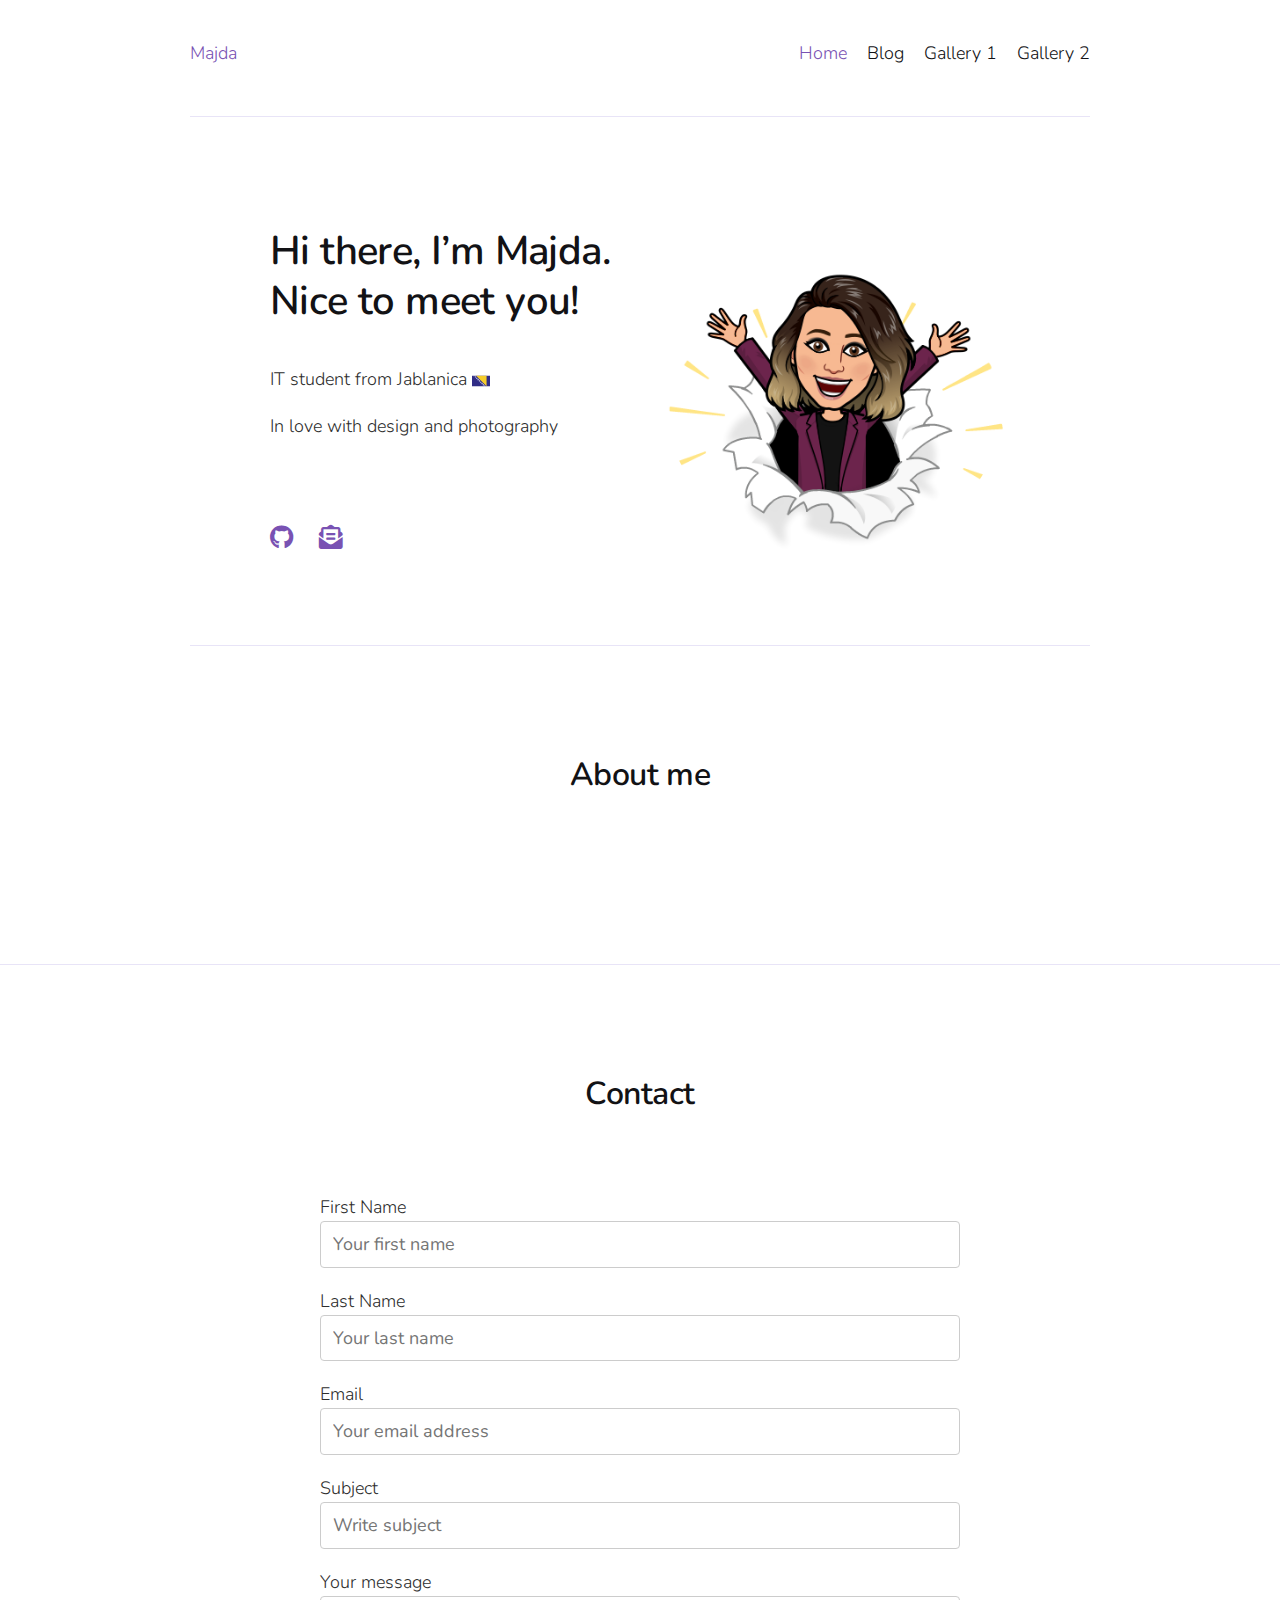
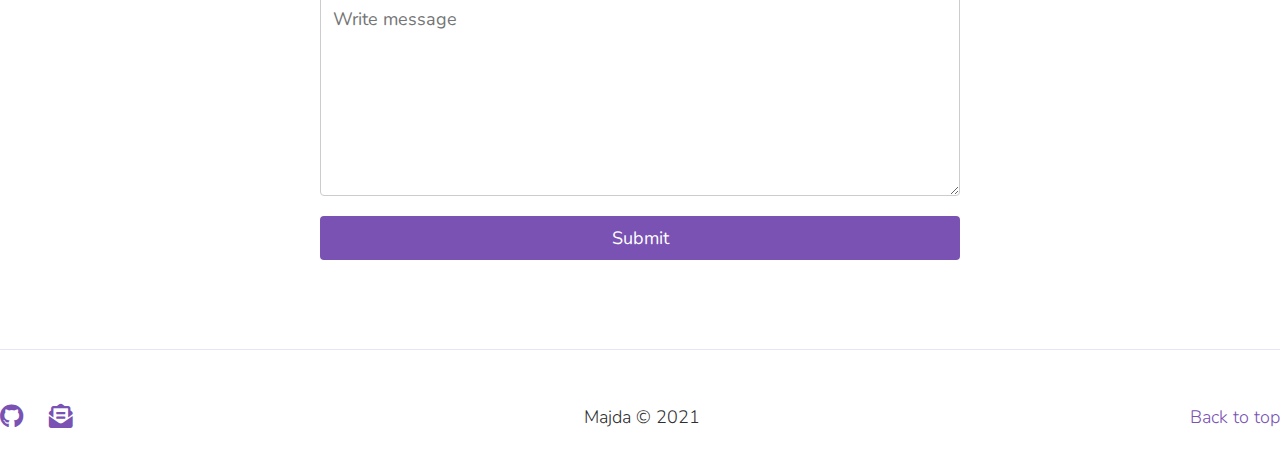
<file: index.html>
<!doctype html>
<html lang="en">

<head>
    <meta charset="utf-8">
    <meta name="viewport" content="width=device-width, initial-scale=1, shrink-to-fit=no">
    <title>Portfolio - Majda Helbet</title>
    <meta name="description" content="My portfolio">
    <meta name="author" content="Majda Helbet">
    <link rel="icon" href="favicon.ico">
    <link rel="stylesheet" href="css/normalize.css">
    <link rel="stylesheet" href="css/style.css">
    <link rel="stylesheet" href="https://cdnjs.cloudflare.com/ajax/libs/font-awesome/5.15.1/css/all.min.css" />
    <link rel="stylesheet" href="https://fonts.googleapis.com/css2?family=Nunito:ital,wght@0,300;1,600&display=swap" />
</head>

<body>
    <div class="container">

        <header class="header">
            <div class="logo">
                <a href="index.html" rel="Home">Majda</a>
            </div>
            <nav class="menu">
                <a class="active" href="index.html" title="You are here">Home</a>
                <a href="blog.html">Blog</a>
                <a href="gallery-1.html">Gallery 1</a>
                <a href="gallery-2.html">Gallery 2</a>
            </nav>
        </header>

        <hr>

        <div class="intro">

            <div class="desc">

                <h1 class="title">
                    Hi there, I’m Majda.<br>Nice to meet you!
                </h1>

                <p>IT student from Jablanica <img src="img/ba.svg" alt="BiH" height="18"></p>
                <p>In love with design and photography</p>

                <nav class="social">
                    <a href="https://github.com/mhelbet" title="GitHub" target="_blank">
                        <i class="fab fa-github"></i>
                    </a>
                    <a href="mailto:majdahel@gmail.com" title="Email" target="_blank">
                        <i class="fas fa-envelope-open-text"></i>
                    </a>
                </nav>

            </div>

            <div class="avatar">
                <img src="img/avatar1.png" alt="Majda">
            </div>

        </div>

        <hr>

        <div class="about">

            <h2 class="title">
                About me
            </h2>

            

            </div>

        </div>

        <hr>

        <div class="contact">

            <h2 class="title">
                Contact
            </h2>

            <form class="form" action="index.html" method="GET">

                <label for="first-name">First Name</label>
                <input type="text" id="first-name" name="first-name" placeholder="Your first name">

                <label for="last-name">Last Name</label>
                <input type="text" id="last-name" name="last-name" placeholder="Your last name">

                <label for="email">Email</label>
                <input type="email" id="email" name="email" placeholder="Your email address">

                <label for="subject">Subject</label>
                <input type="text" id="subject" name="subject" placeholder="Write subject">

                <label for="message">Your message</label>
                <textarea id="message" name="message" placeholder="Write message" style="height:200px"></textarea>

                <button type="submit">Submit</button>

            </form>

        </div>

        <hr>

        <footer class="footer">

            <nav class="social">
                <a href="https://github.com/mhelbet" title="GitHub" target="_blank">
                    <i class="fab fa-github"></i>
                </a>
                <a href="mailto:majdahelbet@gmail.com" title="Email" target="_blank">
                    <i class="fas fa-envelope-open-text"></i>
                </a>
            </nav>

            <span>Majda &copy; 2021</span>

            <a class="top" href="#">Back to top</a>

        </footer>

    </div>

</body>

</html>
</file>
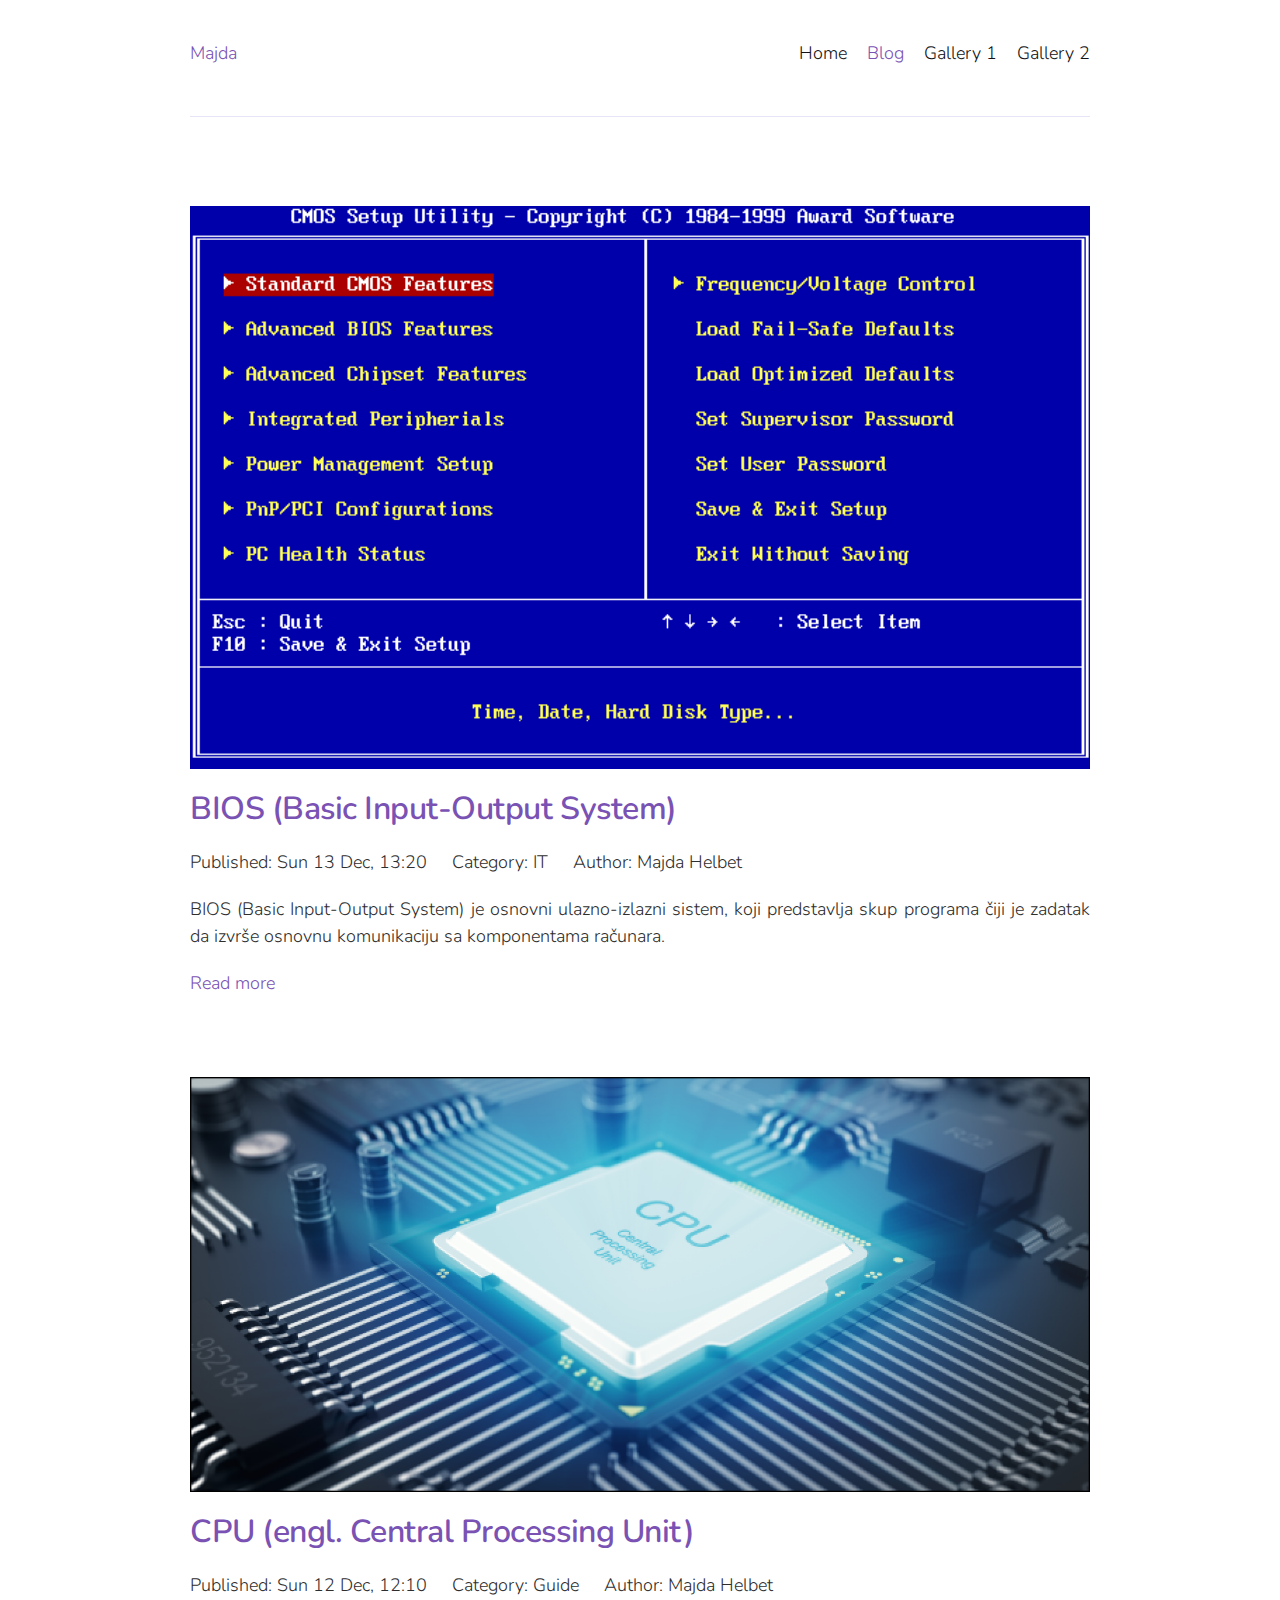
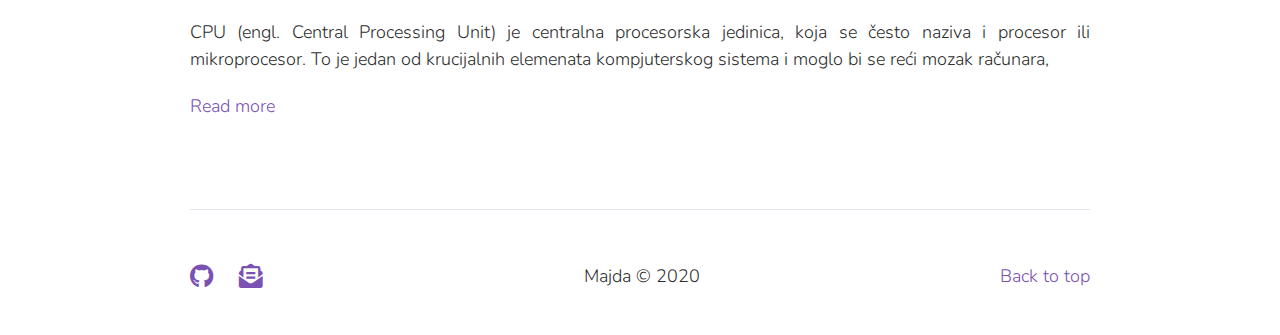
<file: blog.html>
<!doctype html>
<html lang="en">

<head>
    <meta charset="utf-8">
    <meta name="viewport" content="width=device-width, initial-scale=1, shrink-to-fit=no">
    <title>Blog - Majda Helbet</title>
    <meta name="description" content="My portfolio">
    <meta name="author" content="Majda Helbet">
    <link rel="icon" href="favicon.ico">
    <link rel="stylesheet" href="css/normalize.css">
    <link rel="stylesheet" href="css/style.css">
    <link rel="stylesheet" href="https://cdnjs.cloudflare.com/ajax/libs/font-awesome/5.15.1/css/all.min.css" />
    <link rel="stylesheet" href="https://fonts.googleapis.com/css2?family=Nunito:ital,wght@0,300;1,600&display=swap" />
</head>

<body>
    <div class="container">

        <header class="header">

            <div class="logo">
                <a href="index.html" rel="home">Majda</a>
            </div>

            <nav class="menu">
                <a href="index.html" title="You are here">Home</a>
                <a class="active" href="blog.html">Blog</a>
                <a href="gallery-1.html">Gallery 1</a>
                <a href="gallery-2.html">Gallery 2</a>
            </nav>

        </header>

        <hr>

        <div class="articles">

            <article class="article">

                <header>

                    <a class="thumbnail" href="article-1.html">
                        <img src="img/bios.png">
                    </a>

                    <h2 class="title">
                        <a href="article-1.html">BIOS (Basic Input-Output System)</a>
                    </h2>
                    
                    <ul class="meta">
                        <li class="published">Published: Sun 13 Dec, 13:20</li>
                        <li class="category">Category: IT</li>
                        <li class="author">Author: Majda Helbet</li>
                    </ul>

                </header>
                
                <p class="summary">BIOS (Basic Input-Output System) je osnovni ulazno-izlazni sistem, koji predstavlja 
                    skup programa čiji je zadatak da izvrše osnovnu komunikaciju sa komponentama računara.</p>
                
                <footer>
                    <a href="article-1.html">Read more</a>
                </footer>
                
            </article>

            <article class="article">

                <header>

                    <a class="thumbnail" href="article-2.html">
                        <img src="img/cpu.png">
                    </a>

                    <h2 class="title">
                        <a href="article-2.html">CPU (engl. Central Processing Unit)</a>
                    </h2>

                    <ul class="meta">
                        <li class="published">Published: Sun 12 Dec, 12:10</li>
                        <li class="category">Category: Guide</li>
                        <li class="author">Author: Majda Helbet</li>
                    </ul>

                </header>
                
                <p class="summary">CPU (engl. Central Processing Unit) je centralna procesorska jedinica, koja se često naziva i procesor ili mikroprocesor. 
                        To je jedan od krucijalnih elemenata kompjuterskog sistema i moglo bi se reći mozak računara,</p>
               
                <footer>
                    <a href="article-2.html">Read more</a>
                </footer>

            </article>

        </div>

        <hr>

        <footer class="footer">

            <nav class="social">
                <a href="https://github.com/mhelbet" title="GitHub" target="_blank">
                    <i class="fab fa-github"></i>
                </a>
                <a href="mailto:majdahel@gmail.com" title="Email" target="_blank">
                    <i class="fas fa-envelope-open-text"></i>
                </a>
            </nav>

            <span>Majda &copy; 2020</span>

            <a class="top" href="#">Back to top</a>

        </footer>
        
    </div>

</body>

</html>
</file>
<file: css/style.css>
body {
  font-family: "Nunito", sans-serif;
  font-size: 18px;
  font-weight: 300;
  line-height: 1.5;
  color: #2e2e2e;
  background-color: #fff;
}

a {
  color: #7952b3;
  text-decoration: none;
}

a:focus,
a:hover {
  color: #121215;
  text-decoration: none;
}

h1,
h2,
h3,
h4,
h5,
h6 {
  margin: 20px 0;
  font-weight: 600;
  line-height: 1.25;
  color: #121215;
  letter-spacing: -0.015em;
}

h1 {
  font-size: 40px;
}

h2 {
  font-size: 32px;
}

h3 {
  font-size: 28px;
}

h4 {
  font-size: 24px;
}

h5 {
  font-size: 20px;
}

h6 {
  font-size: 16px;
}

p {
  margin-top: 0;
  margin-bottom: 20px;
}

img {
  vertical-align: middle;
}

hr {
  height: 1px;
  background-color: #e8e4f7;
  border-style: none;
}



.container {
  margin: 0 auto;
  padding-left: 20px;
  padding-right: 20px;
  max-width: 900px;
}


.header {
  display: flex;
  align-items: center;
  flex-direction: column;
  padding-top: 40px;
  padding-bottom: 40px;
}

@media only screen and (min-width: 576px) {
  .header {
    justify-content: space-between;
    flex-direction: row;
  }
}

.menu {
  display: flex;
}

.menu a {
  color: #121215;
  padding-left: 20px;
}

.menu a.active {
  color: #7952b3;
}



.intro {
  display: flex;
  align-items: center;
  flex-direction: column;
  padding: 80px;

}

@media only screen and (min-width: 576px) {
  .intro {
    justify-content: space-between;
    flex-direction: row;
  }
}

.intro .avatar img {
  width: 350px;
  height: 350px;
  border-radius: 50%;
}

.intro .title {
  margin-bottom: 40px;
}

.intro .social {
  margin-top: 80px;
  margin-bottom: 0;
  font-size: 24px;
}

.intro .social a {
  padding-right: 20px;
}


.about {
  padding-top: 80px;
  padding-bottom: 80px;
}

.about .title {
  margin-bottom: 80px;
  text-align: center;
}

.about .skills {
  display: flex;
  flex-direction: column;
}

.about .skill {
  width: 100%;
  padding-left: 20px;
  padding-right: 20px;
  text-align: center;
}

@media only screen and (min-width: 576px) {
  .about .skills {
    flex-direction: row;
  }
  .about .skill {
    width: 25%;
  }
}

.about .skill .icon {
  font-size: 80px;
  color: #7952b3;
}

.about .skill .desc {
  color: #6c757d;
}



.work {
  padding-top: 80px;
  padding-bottom: 80px;
}

.work .title {
  margin-bottom: 80px;
  text-align: center;
}

.work .projects {
  display: flex;
  flex-direction: column;
}

.work .project {
  width: 100%;
  padding-left: 20px;
  padding-right: 20px;
  text-align: center;
}

.work .projects .photo {
  margin: 0;
  width: 100%;
}

.work .projects .photo img {
  width: 100%;
}

.work .projects .desc {
  color: #6c757d;
}

@media only screen and (min-width: 576px) {
  .work .projects {
    flex-direction: row;
  }
  .work .project {
    width: 50%;
  }
}



.contact {
  padding-top: 80px;
  padding-bottom: 80px;
}

.contact .title {
  margin-bottom: 80px;
  text-align: center;
}

.contact .form {
  width: 100%;
}

@media only screen and (min-width: 576px) {
  .contact .form {
    width: 50%;
    margin: 0 auto;
  }
}

.contact .form label,
.contact .form textarea,
.contact .form input,
.contact .form button {
  width: 100%;
  display: block;
}

.contact .form textarea,
.contact .form input {
  margin-bottom: 20px;
  padding: 12px;
  border: 1px solid #ccc;
  border-radius: 4px;
  box-sizing: border-box;
}

.contact .form button {
  margin-top: 40px;
  margin: 0 auto;
  padding: 12px 20px;
  color: #fff;
  background-color: #7952b3;
  border: none;
  border-radius: 4px;
  cursor: pointer;
}



.articles {
  padding-top: 80px;
  padding-bottom: 80px;
}

.article {
  margin-bottom: 80px;
  text-align:justify;
}
.article:last-child {
  margin-bottom: 0;
}

.article .thumbnail {
  display: block;
  margin-bottom: 20px;
}

.article .thumbnail img {
  width: 100%;
}

.article .title {
  margin-top: 0;
  margin-bottom: 20px;
}

.article .meta {
  margin: 0 0 20px;
  padding-left: 0;
  list-style: none;
}

.article .meta li {
  display: inline-block;
  margin-right: 20px;
}

.article .summary {
  margin-top: 0;
  margin-bottom: 20px;
}

.article video {
  width: 100%;
  margin-bottom: 20px;
}

.article table {
  width: 100%;
  border-collapse: collapse;
}

.article table td,
.article table th {
  padding: 10px;
  text-align: left;
  border: 1px solid #e8e4f7;
}



.galleries {
  display: flex;
  flex-wrap: wrap;
  font-size: 0; 
}

.gallery {
  width: 100%;
}

@media only screen and (min-width: 576px) {
  .galleries-1 .gallery {
    width: 50%;
  }

  .galleries-2 .gallery {
    width: 25%;
  }
}

.gallery .content {
  margin: 20px;
  background-color: #f9f8fd;
}

.gallery .content .photo {
  margin: 0;
  width: 100%;
}

.gallery .content img,
.gallery .content video {
  width: 100%;
}

.gallery .content .short{
  text-align:center;
}
.gallery .content .desc {
  display: block;
  padding: 10px;
  font-size: 18px;
  min-height: 50px;
  text-align: center;
}



.footer {
  display: flex;
  align-items: center;
  justify-content: space-between;
  padding-top: 40px;
  padding-bottom: 40px;
}

.footer .social {
  margin-bottom: 0;
  font-size: 24px;
}

.footer .social a {
  padding-right: 20px;
}
</file>
